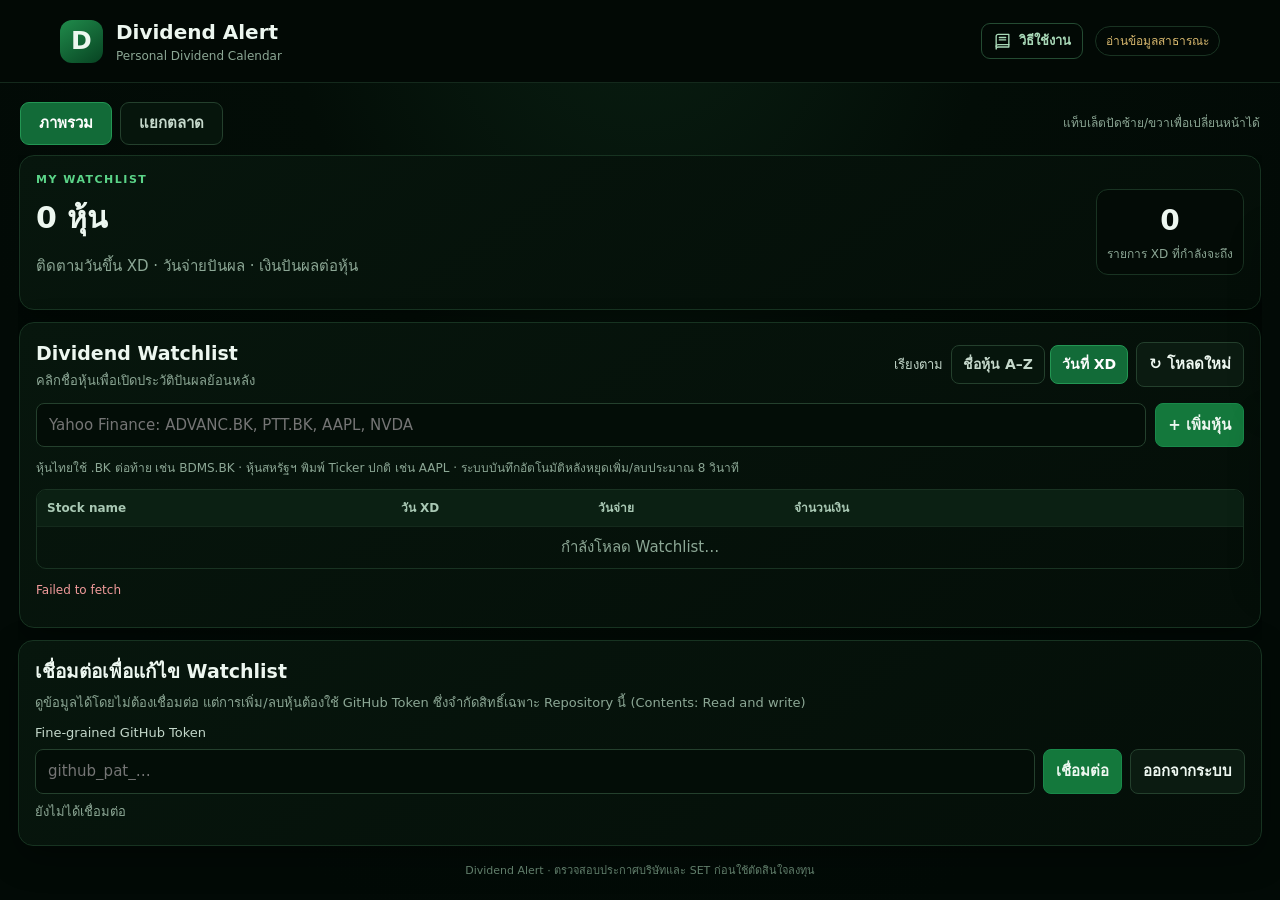
<file: index.html>
<!doctype html>
<html lang="th"><head><meta charset="utf-8"><meta name="viewport" content="width=device-width,initial-scale=1"><meta name="theme-color" content="#020a06"><title>Dividend Alert</title><link rel="stylesheet" href="css/style.css"></head>
<body>
<header class="topbar"><div class="brand-mark">D</div><div class="brand"><h1>Dividend Alert</h1><p>Personal Dividend Calendar</p></div><div class="topbar-actions"><a class="help-link" href="https://github.com/mornavapon/dividend-alert#readme" target="_blank" rel="noopener" aria-label="วิธีใช้งาน"><svg viewBox="0 0 24 24" aria-hidden="true"><path d="M4 5.5A2.5 2.5 0 0 1 6.5 3H20v16H6.5A2.5 2.5 0 0 0 4 21.5v-16Z"/><path d="M4 18.5A2.5 2.5 0 0 1 6.5 16H20M8 7h8M8 10h8"/></svg><span>วิธีใช้งาน</span></a><span id="connectionBadge" class="badge warn">อ่านข้อมูลสาธารณะ</span></div></header>
<main>
<div class="view-switch" aria-label="เลือกหน้าการแสดงผล"><button id="overviewTab" class="view-tab active" type="button" aria-pressed="true">ภาพรวม</button><button id="marketsTab" class="view-tab" type="button" aria-pressed="false">แยกตลาด</button><span class="view-hint">แท็บเล็ตปัดซ้าย/ขวาเพื่อเปลี่ยนหน้าได้</span></div>
<div class="pages-viewport" id="pagesViewport">
<div class="pages-track">
<section class="view-page" id="overviewPage" aria-label="ภาพรวม">
<section class="hero panel"><div><p class="eyebrow">MY WATCHLIST</p><h2 id="stockCount">0 หุ้น</h2><p class="muted">ติดตามวันขึ้น XD · วันจ่ายปันผล · เงินปันผลต่อหุ้น</p></div><div class="hero-stat"><strong id="upcomingCount">0</strong><span>รายการ XD ที่กำลังจะถึง</span></div></section>
<section class="panel"><div class="section-head"><div><h2>Dividend Watchlist</h2><p class="muted">คลิกชื่อหุ้นเพื่อเปิดประวัติปันผลย้อนหลัง</p></div><div class="sort-wrap" aria-label="ตัวเลือกการเรียงข้อมูล"><span class="sort-label">เรียงตาม</span><div class="sort-options"><button id="sortName" class="sort-option" type="button" aria-pressed="false">ชื่อหุ้น A–Z</button><button id="sortDate" class="sort-option active" type="button" aria-pressed="true">วันที่ XD</button></div><button id="refreshBtn" class="btn secondary">↻ โหลดใหม่</button></div></div>
<form id="addForm" class="add-row"><input id="tickerInput" maxlength="20" placeholder="Yahoo Finance: ADVANC.BK, PTT.BK, AAPL, NVDA" autocomplete="off" required><button class="btn primary" type="submit">+ เพิ่มหุ้น</button></form><p class="muted small">หุ้นไทยใช้ .BK ต่อท้าย เช่น BDMS.BK · หุ้นสหรัฐฯ พิมพ์ Ticker ปกติ เช่น AAPL · ระบบบันทึกอัตโนมัติหลังหยุดเพิ่ม/ลบประมาณ 8 วินาที</p>
<div class="table-scroll"><table><thead><tr><th>Stock name</th><th>วัน XD</th><th>วันจ่าย</th><th>จำนวนเงิน</th><th></th></tr></thead><tbody id="watchlistBody"><tr><td colspan="5" class="empty">กำลังโหลด Watchlist…</td></tr></tbody></table></div><p id="lastUpdated" class="muted small"></p><p id="statusMessage" class="muted small" aria-live="polite"></p></section>
</section>
<section class="view-page" id="marketsPage" aria-label="แยกตามตลาด">
<div class="market-page-intro"><h2>Dividend by Market</h2><p class="muted">แยกหุ้นไทยและหุ้นสหรัฐฯ คนละหน้าต่าง · ตั้งค่าการเรียงของแต่ละตลาดได้อิสระ</p></div>
<section class="panel market-panel"><div class="section-head"><div><h2>หุ้นไทย</h2><p class="muted">Thai stocks</p></div><div class="sort-wrap"><span class="sort-label">เรียงตาม</span><div class="sort-options"><button id="thSortName" class="sort-option" type="button" aria-pressed="false">ชื่อหุ้น A–Z</button><button id="thSortDate" class="sort-option active" type="button" aria-pressed="true">วันที่ XD</button></div></div></div>
<div class="table-scroll"><table><thead><tr><th>Stock name</th><th>วัน XD</th><th>วันจ่าย</th><th>จำนวนเงิน</th><th></th></tr></thead><tbody id="thaiBody"><tr><td colspan="5" class="empty">กำลังโหลด…</td></tr></tbody></table></div></section>
<section class="panel market-panel"><div class="section-head"><div><h2>หุ้นสหรัฐฯ</h2><p class="muted">US stocks</p></div><div class="sort-wrap"><span class="sort-label">เรียงตาม</span><div class="sort-options"><button id="usSortName" class="sort-option" type="button" aria-pressed="false">ชื่อหุ้น A–Z</button><button id="usSortDate" class="sort-option active" type="button" aria-pressed="true">วันที่ XD</button></div></div></div>
<div class="table-scroll"><table><thead><tr><th>Stock name</th><th>วัน XD</th><th>วันจ่าย</th><th>จำนวนเงิน</th><th></th></tr></thead><tbody id="usBody"><tr><td colspan="5" class="empty">กำลังโหลด…</td></tr></tbody></table></div></section>
<p class="muted small">ทั้งสองหน้าต่างใช้ Watchlist และข้อมูลปันผลชุดเดียวกับหน้าแรก การเพิ่มหรือลบหุ้นทำได้จากหน้าแรก</p>
</section>
</div></div>
<section class="panel settings"><h2>เชื่อมต่อเพื่อแก้ไข Watchlist</h2><p class="muted">ดูข้อมูลได้โดยไม่ต้องเชื่อมต่อ แต่การเพิ่ม/ลบหุ้นต้องใช้ GitHub Token ซึ่งจำกัดสิทธิ์เฉพาะ Repository นี้ (Contents: Read and write)</p><label for="tokenInput">Fine-grained GitHub Token</label><div class="token-row"><input id="tokenInput" type="password" placeholder="github_pat_…" autocomplete="off"><button id="connectBtn" class="btn primary">เชื่อมต่อ</button><button id="disconnectBtn" class="btn secondary">ออกจากระบบ</button></div><p id="githubStatus" class="muted small">ยังไม่ได้เชื่อมต่อ</p></section>
<footer>Dividend Alert · ตรวจสอบประกาศบริษัทและ SET ก่อนใช้ตัดสินใจลงทุน</footer></main>
<div id="sourceChooser" class="dialog-backdrop" hidden role="presentation">
<section class="source-dialog" role="dialog" aria-modal="true" aria-labelledby="sourceChooserTitle">
<button id="sourceChooserClose" class="dialog-close" type="button" aria-label="ปิด">×</button>
<p class="eyebrow">DIVIDEND CHECK</p><h2 id="sourceChooserTitle">เลือกแหล่งข้อมูล</h2>
<p class="muted">เลือกตรวจสอบข้อมูลจากแหล่งภายนอก หรือดูประวัติที่จัดเก็บในเว็บแอปนี้</p>
<a id="sourceExternal" class="source-choice" href="#" target="_blank" rel="noopener"><strong>1. ดูข้อมูลปันผลจาก SETTRADE</strong><span>เปิดหน้า “สิทธิประโยชน์” ของหุ้นตัวนี้</span></a>
<a id="sourceHistory" class="source-choice primary-choice" href="#"><strong>2. ดูประวัติปันผลย้อนหลัง 5 ปี</strong><span>ดูตารางวัน XD วันจ่าย และจำนวนเงินใน Dividend Alert</span></a>
<p class="small muted">ประวัติในแอปแสดงเฉพาะรายการ Corporate Actions ที่ดึงได้จริง</p>
</section></div>
<script src="js/app.js"></script></body></html>
</file>
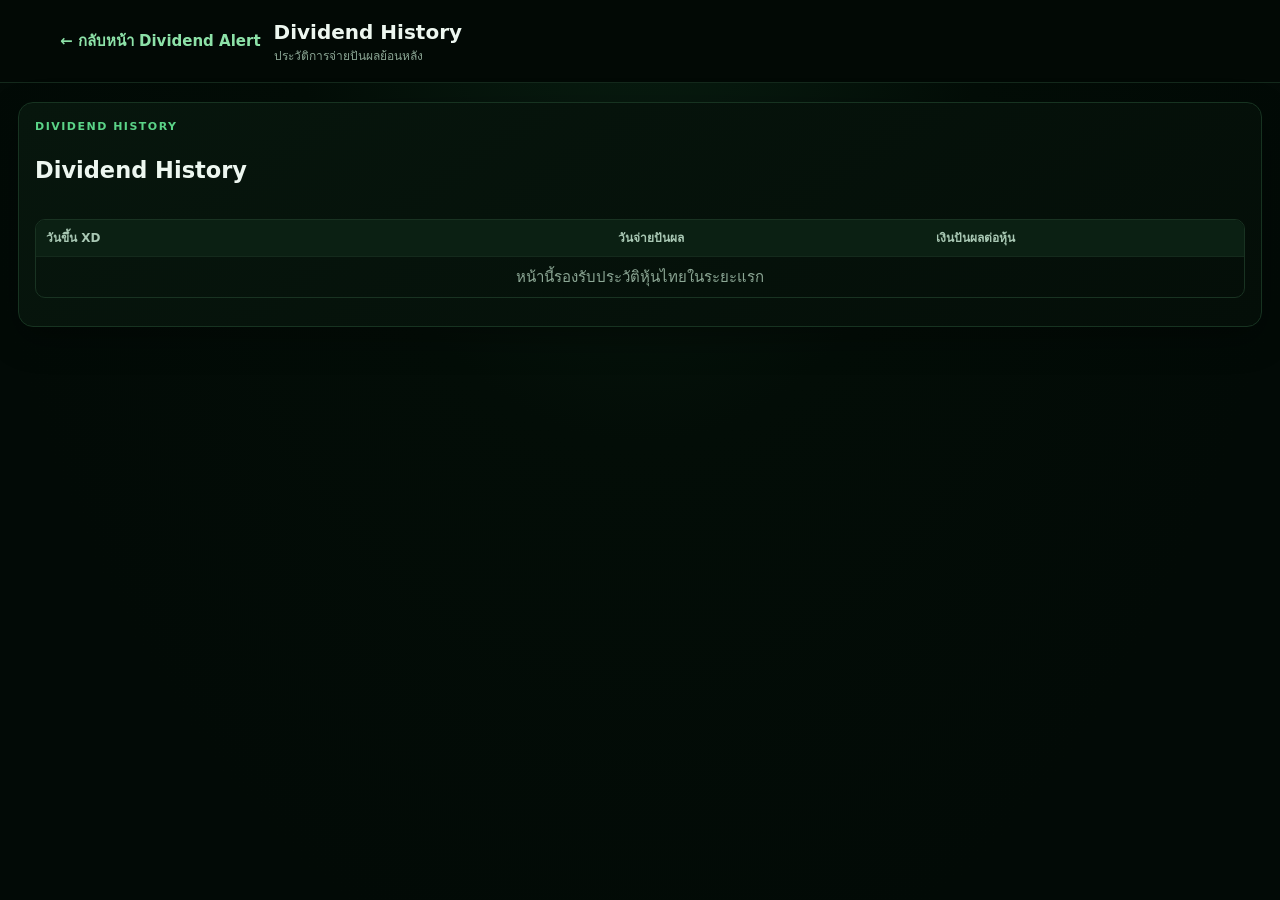
<file: history.html>
<!doctype html>
<html lang="th"><head><meta charset="utf-8"><meta name="viewport" content="width=device-width,initial-scale=1"><meta name="theme-color" content="#020a06"><title>Dividend History · Dividend Alert</title><link rel="stylesheet" href="css/style.css"></head>
<body>
<header class="topbar"><a href="index.html" style="color:#8de2a8;text-decoration:none;font-weight:700">← กลับหน้า Dividend Alert</a><div class="brand"><h1>Dividend History</h1><p>ประวัติการจ่ายปันผลย้อนหลัง</p></div></header>
<main><section class="panel">
<p class="eyebrow">DIVIDEND HISTORY</p><h2 id="historyTicker">กำลังโหลด…</h2><div id="historyMeta" class="history-meta"></div><div id="historyNotice"></div>
<div class="table-scroll"><table class="history-table"><thead><tr><th>วันขึ้น XD</th><th>วันจ่ายปันผล</th><th>เงินปันผลต่อหุ้น</th></tr></thead><tbody id="historyBody"><tr><td colspan="3" class="empty">กำลังอ่านข้อมูล…</td></tr></tbody></table></div>
<p id="historySource" class="muted small"></p></section></main><script src="js/history.js"></script></body></html>
</file>
<file: css/style.css>
:root{color-scheme:dark;--bg:#020a06;--panel:#06130b;--panel2:#091a10;--line:#193322;--text:#edf7f0;--muted:#8ca795;--green:#1b9850}
*{box-sizing:border-box}body{margin:0;min-height:100vh;background:radial-gradient(ellipse at 50% -25%,#0b2415 0%,#030d07 42%,var(--bg) 78%);color:var(--text);font:15px/1.5 system-ui,-apple-system,"Segoe UI",sans-serif}.topbar{display:flex;align-items:center;gap:13px;padding:17px max(20px,calc((100% - 1160px)/2));border-bottom:1px solid #14291c;background:#020905}.brand-mark{width:43px;height:43px;border-radius:12px;background:linear-gradient(145deg,#208b4b,#074322);display:grid;place-items:center;font-size:25px;font-weight:850}.brand h1{font-size:20px;margin:0}.brand p{margin:0;color:var(--muted);font-size:12px}.badge{margin-left:auto;padding:5px 10px;border:1px solid var(--line);border-radius:99px;font-size:12px}.badge.ok{color:#79e6a1;border-color:#246d43}.badge.warn{color:#d9b96f}
main{max-width:1160px;margin:27px auto;padding:0 18px}.panel{background:linear-gradient(145deg,#07160d,#040e08);border:1px solid #173321;border-radius:15px;padding:23px;margin-bottom:19px;box-shadow:0 12px 34px #0005}.hero{display:flex;justify-content:space-between;align-items:center;gap:18px}.eyebrow{margin:0 0 7px;color:#5bd488;font-size:11px;letter-spacing:1.5px;font-weight:800}.hero h2{font-size:30px;margin:0}.muted{color:var(--muted)}.hero-stat{min-width:150px;text-align:center;border:1px solid var(--line);background:#030b06;border-radius:12px;padding:13px}.hero-stat strong{display:block;font-size:28px}.hero-stat span{font-size:12px;color:var(--muted)}
.section-head{display:flex;align-items:center;justify-content:space-between;gap:15px}.section-head h2,.settings h2{font-size:19px;margin:0 0 4px}.section-head p{margin:0;font-size:13px}.sort-wrap{display:flex;align-items:center;gap:8px}.sort-wrap label,.settings label{font-size:13px;color:#c3d7ca}input,select,.btn{font:inherit;color:var(--text);background:#030d07;border:1px solid #24402d;border-radius:8px;padding:10px 12px}.btn{cursor:pointer;font-weight:700}.btn:hover{filter:brightness(1.2)}.btn.primary{background:#14783c;border-color:#19894a}.btn.secondary{background:#0b1b11}.add-row{display:flex;gap:9px;margin:21px 0 14px}.add-row input{flex:1;min-width:120px}.add-row select{min-width:115px}.table-scroll{overflow-x:auto;border:1px solid var(--line);border-radius:10px}table{width:100%;min-width:680px;border-collapse:collapse;text-align:left}th{background:#0b2013;color:#a9c8b4;font-size:12px;padding:13px 15px;white-space:nowrap}td{padding:14px 15px;border-top:1px solid #142a1c;white-space:nowrap}tbody tr:hover{background:#0a1c10}.ticker-link{color:#86e4a5;text-decoration:none;font-weight:800}.ticker-link:hover{text-decoration:underline}.market-label,.row-status{display:block;color:var(--muted);font-size:11px}.row-status.error{color:#f19b9b}.remove{border:1px solid #573333;color:#f0a0a0;background:#21100f;border-radius:7px;padding:5px 9px;cursor:pointer}.empty{text-align:center;color:var(--muted);padding:28px}.small{font-size:12px}.settings>p{font-size:13px}.token-row{display:flex;gap:8px;margin-top:8px}.token-row input{flex:1;min-width:100px}footer{text-align:center;color:#617e6b;font-size:11px;padding:8px 0 26px}@media(max-width:680px){main{margin:15px auto;padding:0 10px}.panel{padding:16px}.section-head{align-items:flex-start;flex-direction:column}.sort-wrap{width:100%;flex-wrap:wrap}.add-row{flex-wrap:wrap}.add-row input{flex-basis:100%}.hero-stat{min-width:105px}.token-row{flex-wrap:wrap}.token-row input{flex-basis:100%}}

/* Compact layout: keep text readable while reducing unused space. */
main{max-width:1280px;margin:19px auto}
.panel{padding:18px;margin-bottom:14px}
.hero-stat{padding:10px;min-width:138px}
.add-row{margin:14px 0 10px}
.table-scroll table{table-layout:fixed}
.table-scroll th,.table-scroll td{padding:10px 12px}
.table-scroll th:nth-child(1),.table-scroll td:nth-child(1){width:24%}
.table-scroll th:nth-child(2),.table-scroll td:nth-child(2){width:16%}
.table-scroll th:nth-child(3),.table-scroll td:nth-child(3){width:16%}
.table-scroll th:nth-child(4),.table-scroll td:nth-child(4){width:32%}
.table-scroll th:nth-child(5),.table-scroll td:nth-child(5){width:12%}
.settings>p{margin:8px 0}
.token-row{margin-top:6px}
footer{padding:5px 0 18px}
@media(max-width:680px){
  main{margin:12px auto;padding:0 10px}
  .panel{padding:14px;margin-bottom:12px}
  .table-scroll th,.table-scroll td{padding:10px 10px}
}

/* Compact, always-visible sort controls; readable text sizes are preserved. */
.sort-wrap{gap:8px}
.sort-label{font-size:13px;color:#c3d7ca;white-space:nowrap}
.sort-options{display:flex;gap:5px}
.sort-option{font:inherit;font-weight:650;font-size:14px;color:#c5d8cb;background:#06150c;border:1px solid #24402d;border-radius:8px;padding:8px 11px;cursor:pointer;white-space:nowrap}
.sort-option.active{background:#126b38;border-color:#239653;color:#fff}
.sort-option:focus-visible{outline:2px solid #65d995;outline-offset:2px}
.table-scroll table{width:100%;min-width:680px;table-layout:fixed}
.table-scroll th,.table-scroll td{padding:9px 10px}
.table-scroll th:nth-child(1),.table-scroll td:nth-child(1){width:27%}
.table-scroll th:nth-child(2),.table-scroll td:nth-child(2){width:15%}
.table-scroll th:nth-child(3),.table-scroll td:nth-child(3){width:15%}
.table-scroll th:nth-child(4),.table-scroll td:nth-child(4){width:25%}
.table-scroll th:nth-child(5),.table-scroll td:nth-child(5){width:10%}
.panel{padding:16px;margin-bottom:12px}
.add-row{margin:12px 0 8px}
@media(max-width:680px){
 .sort-wrap{width:100%;align-items:center;gap:6px}
 .sort-options{flex:1}
 .sort-option{flex:1;padding:8px 7px}
 .table-scroll th,.table-scroll td{padding:9px 9px}
}

/* Two horizontally swipeable dashboard pages. */
.view-switch{display:flex;align-items:center;gap:8px;margin:0 0 10px;padding:0 2px}
.view-tab{font:inherit;font-size:15px;font-weight:700;color:#c5d8cb;background:#06150c;border:1px solid #24402d;border-radius:9px;padding:9px 18px;cursor:pointer}
.view-tab.active{background:#126b38;border-color:#239653;color:#fff}
.view-hint{margin-left:auto;color:var(--muted);font-size:12px}
.pages-viewport{width:100%;overflow-x:auto;overflow-y:hidden;scroll-snap-type:x mandatory;scroll-behavior:smooth;scrollbar-width:none;-webkit-overflow-scrolling:touch}
.pages-viewport::-webkit-scrollbar{display:none}
.pages-track{display:flex;align-items:flex-start;width:100%}
.view-page{flex:0 0 100%;width:100%;min-width:0;scroll-snap-align:start;scroll-snap-stop:always;padding:0 1px}
.view-page>.panel{width:100%}
.market-page-intro{padding:4px 2px 10px}
.market-page-intro h2{font-size:22px;margin:0 0 3px}
.market-page-intro p{margin:0;font-size:13px}
.market-panel{margin-bottom:12px}
.market-panel .section-head{margin-bottom:12px}
.market-panel .section-head h2{margin:0;font-size:19px}
.market-panel .section-head p{margin:0;font-size:12px}
.market-panel table{min-width:620px}
@media(max-width:680px){
 .view-switch{gap:6px}
 .view-tab{flex:1;padding:9px 8px}
 .view-hint{display:none}
 .market-panel .section-head{align-items:flex-start;flex-direction:column}
 .market-panel .sort-wrap{width:100%;flex-wrap:nowrap}
 .market-panel .sort-options{flex:1}
}


/* Two-source dividend chooser and history page */
.dialog-backdrop[hidden]{display:none}
.dialog-backdrop{position:fixed;inset:0;z-index:1000;display:grid;place-items:center;padding:18px;background:#000b;backdrop-filter:blur(5px)}
.source-dialog{position:relative;width:min(100%,480px);padding:25px;border:1px solid #28543a;border-radius:17px;background:linear-gradient(145deg,#0a1b10,#030c07);box-shadow:0 24px 70px #000b}
.source-dialog h2{font-size:22px;margin:0 0 8px}
.source-dialog>p{margin:8px 0 16px}
.dialog-close{position:absolute;right:13px;top:10px;border:0;background:transparent;color:#c5d8cb;font-size:29px;cursor:pointer}
.source-choice{display:block;margin:11px 0;padding:15px 16px;border:1px solid #2b4a34;border-radius:11px;background:#07140c;color:#edf7f0;text-decoration:none}
.source-choice strong,.source-choice span{display:block}
.source-choice strong{font-size:16px}
.source-choice span{margin-top:4px;color:#9db5a5;font-size:13px}
.source-choice:hover{border-color:#4a9a65;background:#0b2113}
.source-choice.primary-choice{border-color:#21824a;background:#0b2916}
.dialog-open{overflow:hidden}
.history-meta{display:flex;gap:10px;flex-wrap:wrap;margin:12px 0;color:#a8c2b0;font-size:13px}
.history-note{padding:12px 14px;border:1px solid #66552b;border-radius:9px;background:#211b0c;color:#e8d49a;font-size:13px}
.history-table{min-width:560px}
@media(max-width:600px){.source-dialog{padding:21px}.source-choice{padding:14px}.source-choice strong{font-size:15px}}


/* README help link in the header */
.topbar-actions{margin-left:auto;display:flex;align-items:center;gap:12px}
.help-link{display:inline-flex;align-items:center;gap:7px;padding:7px 11px;border:1px solid #244b32;border-radius:9px;color:#a9d9b8;text-decoration:none;font-size:13px;font-weight:650;white-space:nowrap}
.help-link:hover{background:#0b2113;border-color:#32975a;color:#e7fff0}
.help-link svg{width:19px;height:19px;fill:none;stroke:currentColor;stroke-width:1.7;stroke-linecap:round;stroke-linejoin:round;flex:none}
.topbar-actions .badge{margin-left:0}
@media(max-width:520px){.topbar{gap:9px;padding-left:12px;padding-right:12px}.topbar-actions{gap:6px}.help-link{padding:7px 8px;font-size:12px}.help-link svg{width:18px;height:18px}.badge{font-size:10px;padding:4px 7px}.brand h1{font-size:17px}.brand p{font-size:11px}}
</file>
